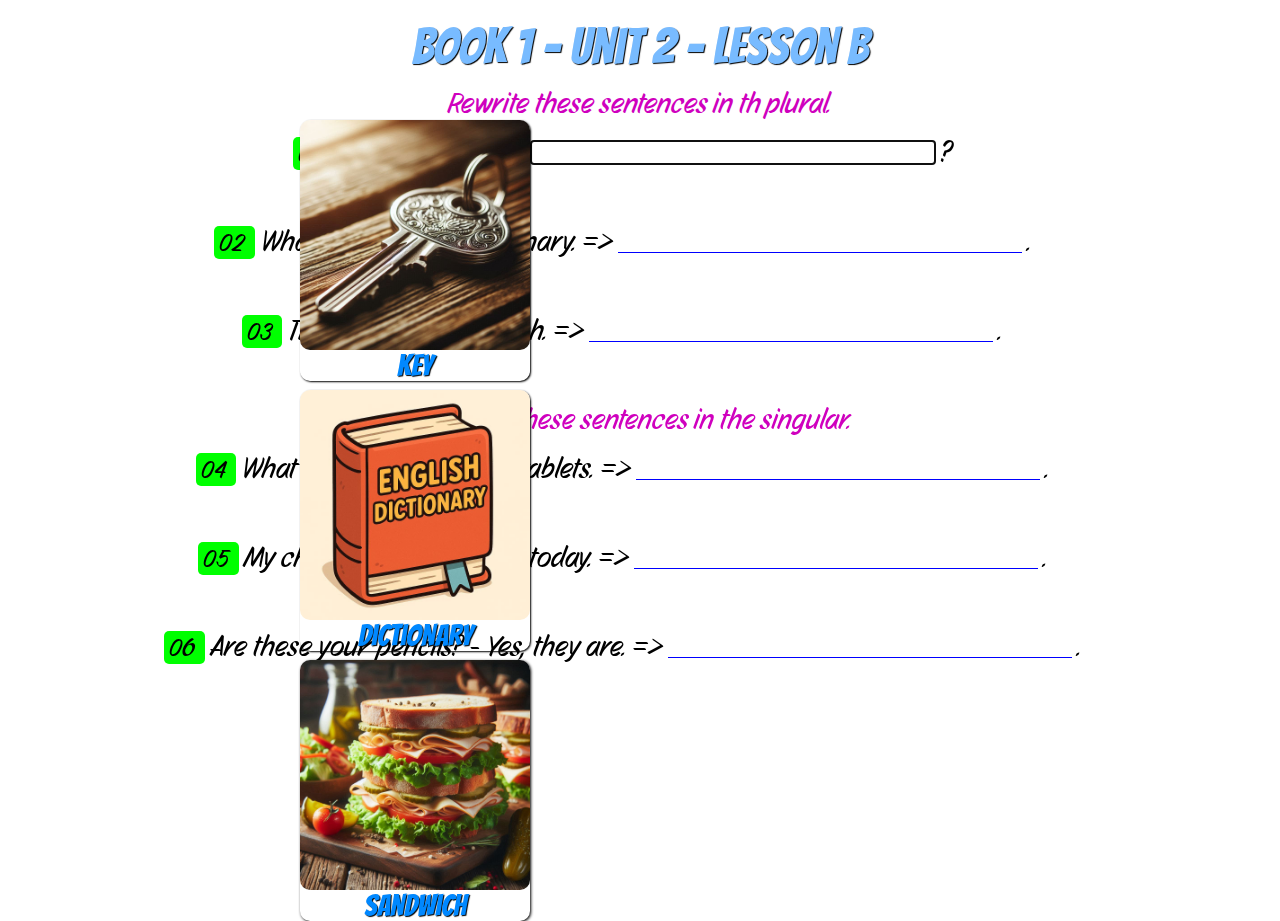
<file: index.html>
<!DOCTYPE html>
<html lang="en">
<head>
    <meta charset="UTF-8">
    <meta name="viewport" content="width=device-width, initial-scale=1.0">
    <link rel="stylesheet" href="style.css">
    <title>Book 1 - Unit 2 - B</title>
</head>
<body>
    
    <audio id="rightSound" src="assets/rightSound.mp3"></audio>

    <div class="heading">
       Book 1 - Unit 2 - Lesson B
    </div>

    <div class="instructions">
        Rewrite these sentences in th plural.
    </div>

    <div class="container">
         <div class="lines">
        <span class="numbers">01 </span>  </span> Is this my key? => <input class="inputs" id="input1" type="text" autofocus> ? 
        <img id="right1" class="correct-img" src="assets/correct.png" alt="">
    </div>
    
    <div class="container">
     <div class="lines">
        <span class="numbers">02 </span>  </span> What's this? - It's a dictionary. => <input class="inputs" id="input2" type="text"> . 
        <img id="right2" class="correct-img" src="assets/correct.png" alt="">
    </div>

     <div class="container">
     <div class="lines">
        <span class="numbers">03 </span>  </span> This is a good sandwich. => <input class="inputs" id="input3" type="text"> . 
        <img id="right3" class="correct-img" src="assets/correct.png" alt="">
    </div>

     <div class="instructions">
        Rewrite these sentences in the singular.
    </div>

      <div class="container">
     <div class="lines">
        <span class="numbers">04 </span>  </span> What are these? - They're tablets. => <input class="inputs" id="input4" type="text"> . 
        <img id="right4" class="correct-img" src="assets/correct.png" alt="">
    </div>

      <div class="container">
     <div class="lines">
        <span class="numbers">05 </span>  </span> My children aren't in class today. => <input class="inputs" id="input5" type="text"> . 
        <img id="right5" class="correct-img" src="assets/correct.png" alt="">
    </div>

      <div class="container">
     <div class="lines">
        <span class="numbers">06 </span>  </span> Are these your pencils? - Yes, they are. => <input class="inputs" id="input6" type="text"> . 
        <img id="right6" class="correct-img" src="assets/correct.png" alt="">
    </div>


    <div id="picture1">
        <img src="assets/key.jpeg" width="230px" alt="">
        Key
    </div>

       <div id="picture2">
        <img src="assets/dictionary.jpeg" width="230px" alt="">
        Dictionary
    </div>

       <div id="picture3">
        <img src="assets/sandwich.png" width="230px" alt="">
        Sandwich
    </div>

      <div id="picture4">
        <img src="assets/tablet2.jpeg" width="230px" alt="">
        Tablet
    </div>

       <div id="picture5">
        <img src="assets/children.jpeg" width="230px" alt="">
        Children
    </div>

       <div id="picture6">
        <img src="assets/pencils.jpeg" width="230px" alt="">
        Pencils
    </div>
    

    <script src="script.js"></script>
    
</body>
</html>
</file>
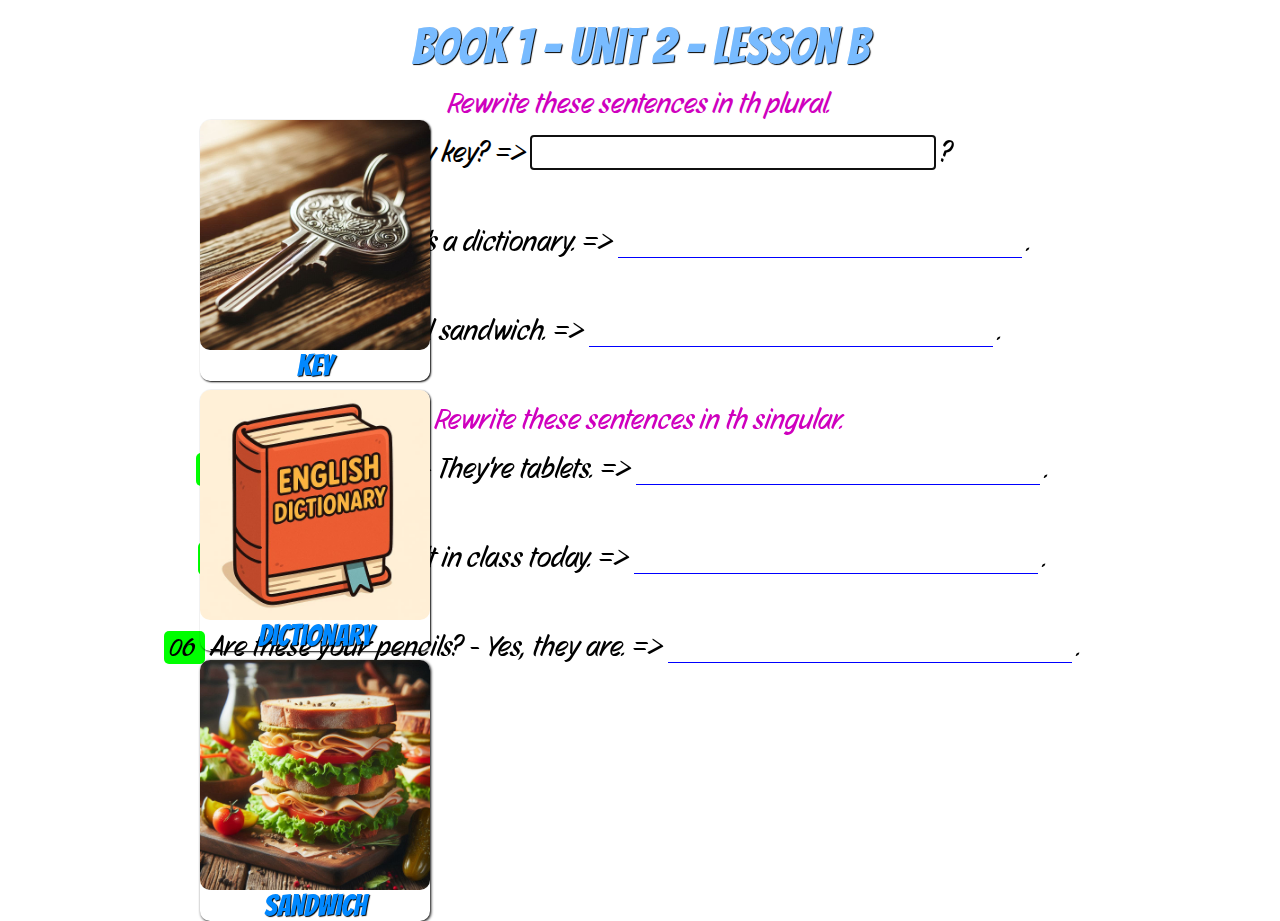
<file: Book 1 Unit 2 - B/index.html>
<!DOCTYPE html>
<html lang="en">
<head>
    <meta charset="UTF-8">
    <meta name="viewport" content="width=device-width, initial-scale=1.0">
    <link rel="stylesheet" href="style.css">
    <title>Book 1 - Unit 2 - B</title>
</head>
<body>
    
    <audio id="rightSound" src="assets/rightSound.mp3"></audio>

    <div class="heading">
       Book 1 - Unit 2 - Lesson B
    </div>

    <div class="instructions">
        Rewrite these sentences in th plural.
    </div>

    <div class="container">
         <div class="lines">
        <span class="numbers">01 </span>  </span> Is this my key? => <input class="inputs" id="input1" type="text" autofocus> ? 
        <img id="right1" class="correct-img" src="assets/correct.png" alt="">
    </div>
    
    <div class="container">
     <div class="lines">
        <span class="numbers">02 </span>  </span> What's this? - It's a dictionary. => <input class="inputs" id="input2" type="text"> . 
        <img id="right2" class="correct-img" src="assets/correct.png" alt="">
    </div>

     <div class="container">
     <div class="lines">
        <span class="numbers">03 </span>  </span> This is a good sandwich. => <input class="inputs" id="input3" type="text"> . 
        <img id="right3" class="correct-img" src="assets/correct.png" alt="">
    </div>

     <div class="instructions">
        Rewrite these sentences in th singular.
    </div>

      <div class="container">
     <div class="lines">
        <span class="numbers">04 </span>  </span> What are these? - They're tablets. => <input class="inputs" id="input4" type="text"> . 
        <img id="right4" class="correct-img" src="assets/correct.png" alt="">
    </div>

      <div class="container">
     <div class="lines">
        <span class="numbers">05 </span>  </span> My children aren't in class today. => <input class="inputs" id="input5" type="text"> . 
        <img id="right5" class="correct-img" src="assets/correct.png" alt="">
    </div>

      <div class="container">
     <div class="lines">
        <span class="numbers">06 </span>  </span> Are these your pencils? - Yes, they are. => <input class="inputs" id="input6" type="text"> . 
        <img id="right6" class="correct-img" src="assets/correct.png" alt="">
    </div>


    <div id="picture1">
        <img src="assets/key.jpeg" width="230px" alt="">
        Key
    </div>

       <div id="picture2">
        <img src="assets/dictionary.jpeg" width="230px" alt="">
        Dictionary
    </div>

       <div id="picture3">
        <img src="assets/sandwich.png" width="230px" alt="">
        Sandwich
    </div>

      <div id="picture4">
        <img src="assets/tablet2.jpeg" width="230px" alt="">
        Tablet
    </div>

       <div id="picture5">
        <img src="assets/children.jpeg" width="230px" alt="">
        Children
    </div>

       <div id="picture6">
        <img src="assets/pencils.jpeg" width="230px" alt="">
        Pencils
    </div>
    

    <script src="script.js"></script>
    
</body>
</html>
</file>
<file: style.css>
@import url('https://fonts.googleapis.com/css2?family=Bangers&family=Bree+Serif&family=Kanit:ital,wght@0,100;0,200;0,300;0,400;0,500;0,600;0,700;0,800;0,900;1,100;1,200;1,300;1,400;1,500;1,600;1,700;1,800;1,900&family=Playpen+Sans:wght@100..800&family=Shantell+Sans:ital,wght@0,300..800;1,300..800&family=Story+Script&display=swap');

body {
    margin: 0 auto;
    display: flex;
    flex-direction: column;
    text-align: center;
}

.heading {
    font-family: 'bangers';
    color: rgb(120, 187, 255);
    font-size: 50px;
    text-shadow: 1px 1px 1px black;
    margin-top: 20px;
}

.instructions {
    font-family: 'story script';
    font-size: 30px;
    color: rgb(207, 0, 190);
    margin-top: 10px;
    margin-bottom: 10px;
}

.container {
    margin-bottom: 10px;
}

.lines {
    font-family: 'story script';
    font-size: 30px;
    color: rgb(0, 0, 0);
    margin-bottom: 50px;
}

.inputs {
    border-style: none;
    border-bottom: 1px solid blue;
    text-align: center;
    width: 400px;
    height: 20px;
    font-size: 30px;
    font-family: 'story script';
    color: rgb(120, 0, 150);
}

.correct-img {
    visibility: hidden;
}

.numbers {
    color: rgb(0, 0, 0);
    background-color: rgb(0, 255, 0);
    padding-left: 5px;
    padding-right: 5px;
    border-radius: 5px;
    font-size: 25px;
    margin-right: 5px;
   
}

#picture1 {
    display: grid;
    position: absolute;
    top: 120px;
    left: 300px;
    font-family: 'bangers';
    font-size: 30px;
    text-shadow: 1px 1px 1px black;
    color: rgb(0, 136, 255);
    box-shadow: 1px 1px 2px black;
     border-radius: 10px;
}

#picture2 {
    display: grid;
    position: absolute;
    top: 390px;
    left: 300px;
    font-family: 'bangers';
    font-size: 30px;
    text-shadow: 1px 1px 1px black;
    color: rgb(0, 136, 255);
    box-shadow: 1px 1px 2px black;
     border-radius: 10px;
}

#picture3 {
    display: grid;
    position: absolute;
    top: 660px;
    left: 300px;
    font-family: 'bangers';
    font-size: 30px;
    text-shadow: 1px 1px 1px black;
    color: rgb(0, 136, 255);
    box-shadow: 1px 1px 3px black;
     border-radius: 10px;
}

#picture4 {
    display: grid;
    position: absolute;
    top: 120px;
    left: 1550px;
    font-family: 'bangers';
    font-size: 30px;
    text-shadow: 1px 1px 1px black;
    color: rgb(0, 136, 255);
    box-shadow: 1px 1px 2px black;
     border-radius: 10px;
}

#picture5 {
    display: grid;
    position: absolute;
    top: 390px;
    left: 1550px;
    font-family: 'bangers';
    font-size: 30px;
    text-shadow: 1px 1px 1px black;
    color: rgb(0, 136, 255);
    box-shadow: 1px 1px 2px black;
     border-radius: 10px;
}

#picture6 {
    display: grid;
    position: absolute;
    top: 660px;
    left: 1550px;
    font-family: 'bangers';
    font-size: 30px;
    text-shadow: 1px 1px 1px black;
    color: rgb(0, 136, 255);
    box-shadow: 1px 1px 3px black;
     border-radius: 10px;
}

img {
    border-radius: 10px;
}
</file>
<file: Book 1 Unit 2 - B/style.css>
@import url('https://fonts.googleapis.com/css2?family=Bangers&family=Bree+Serif&family=Kanit:ital,wght@0,100;0,200;0,300;0,400;0,500;0,600;0,700;0,800;0,900;1,100;1,200;1,300;1,400;1,500;1,600;1,700;1,800;1,900&family=Playpen+Sans:wght@100..800&family=Shantell+Sans:ital,wght@0,300..800;1,300..800&family=Story+Script&display=swap');

body {
    margin: 0 auto;
    display: flex;
    flex-direction: column;
    text-align: center;
}

.heading {
    font-family: 'bangers';
    color: rgb(120, 187, 255);
    font-size: 50px;
    text-shadow: 1px 1px 1px black;
    margin-top: 20px;
}

.instructions {
    font-family: 'story script';
    font-size: 30px;
    color: rgb(207, 0, 190);
    margin-top: 10px;
    margin-bottom: 10px;
}

.container {
    margin-bottom: 10px;
}

.lines {
    font-family: 'story script';
    font-size: 30px;
    color: rgb(0, 0, 0);
    margin-bottom: 50px;
}

.inputs {
    border-style: none;
    border-bottom: 1px solid blue;
    text-align: center;
    width: 400px;
    height: 30px;
    font-size: 30px;
    font-family: 'story script';
    color: rgb(120, 0, 150);
}

.correct-img {
    visibility: hidden;
}

.numbers {
    color: rgb(0, 0, 0);
    background-color: rgb(0, 255, 0);
    padding-left: 5px;
    padding-right: 5px;
    border-radius: 5px;
    font-size: 25px;
    margin-right: 5px;
   
}

#picture1 {
    display: grid;
    position: absolute;
    top: 120px;
    left: 200px;
    font-family: 'bangers';
    font-size: 30px;
    text-shadow: 1px 1px 1px black;
    color: rgb(0, 136, 255);
    box-shadow: 1px 1px 2px black;
     border-radius: 10px;
}

#picture2 {
    display: grid;
    position: absolute;
    top: 390px;
    left: 200px;
    font-family: 'bangers';
    font-size: 30px;
    text-shadow: 1px 1px 1px black;
    color: rgb(0, 136, 255);
    box-shadow: 1px 1px 2px black;
     border-radius: 10px;
}

#picture3 {
    display: grid;
    position: absolute;
    top: 660px;
    left: 200px;
    font-family: 'bangers';
    font-size: 30px;
    text-shadow: 1px 1px 1px black;
    color: rgb(0, 136, 255);
    box-shadow: 1px 1px 3px black;
     border-radius: 10px;
}

#picture4 {
    display: grid;
    position: absolute;
    top: 120px;
    left: 1450px;
    font-family: 'bangers';
    font-size: 30px;
    text-shadow: 1px 1px 1px black;
    color: rgb(0, 136, 255);
    box-shadow: 1px 1px 2px black;
     border-radius: 10px;
}

#picture5 {
    display: grid;
    position: absolute;
    top: 390px;
    left: 1450px;
    font-family: 'bangers';
    font-size: 30px;
    text-shadow: 1px 1px 1px black;
    color: rgb(0, 136, 255);
    box-shadow: 1px 1px 2px black;
     border-radius: 10px;
}

#picture6 {
    display: grid;
    position: absolute;
    top: 660px;
    left: 1450px;
    font-family: 'bangers';
    font-size: 30px;
    text-shadow: 1px 1px 1px black;
    color: rgb(0, 136, 255);
    box-shadow: 1px 1px 3px black;
     border-radius: 10px;
}

img {
    border-radius: 10px;
}
</file>
